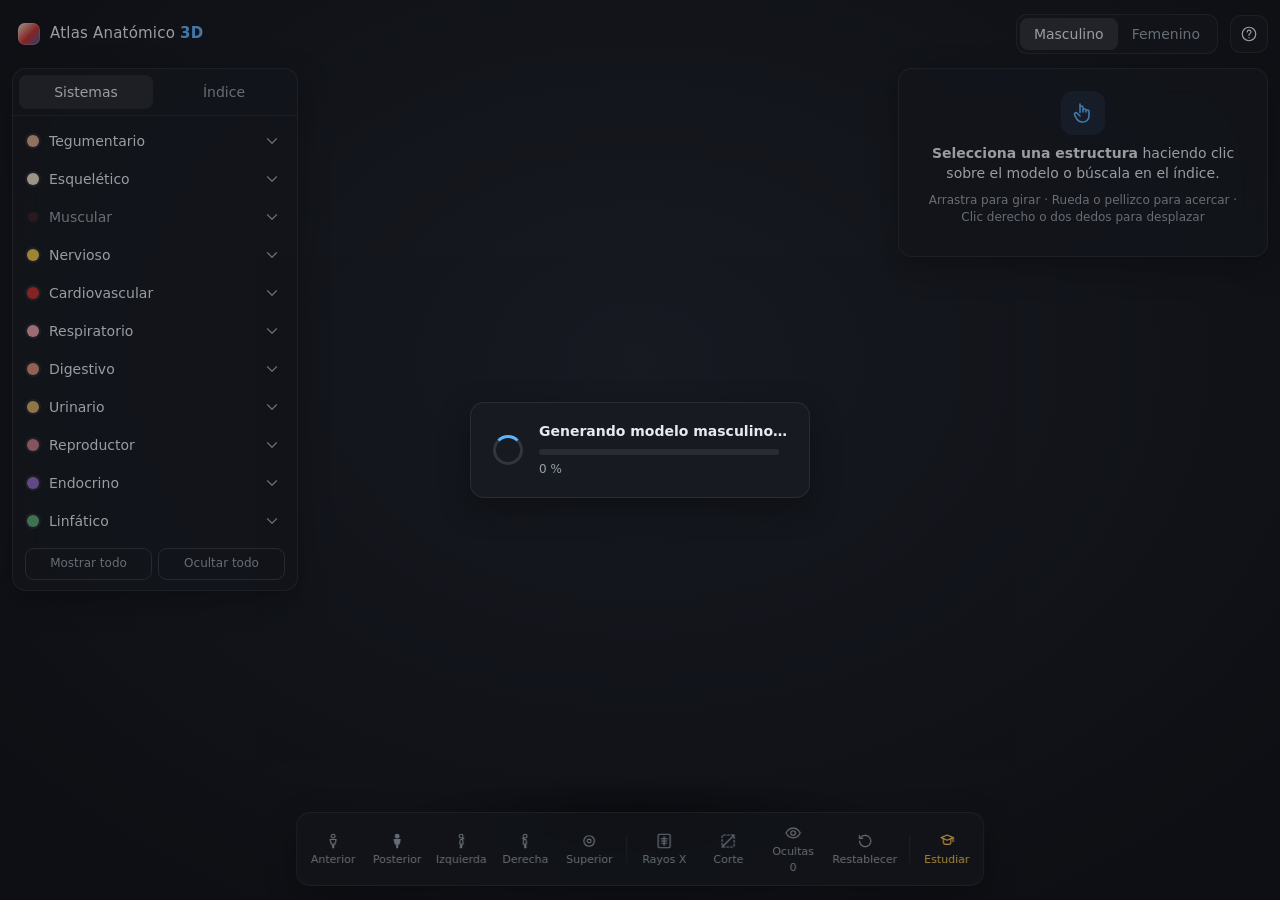
<file: index.html>
<!doctype html>
<html lang="es">
<head>
  <meta charset="utf-8">
  <meta name="viewport" content="width=device-width, initial-scale=1, viewport-fit=cover">
  <title>Atlas Anatómico 3D</title>
  <meta name="description" content="Modelo 3D interactivo de la anatomía humana masculina y femenina para estudiar, con descripciones de cada estructura.">
  <meta name="theme-color" content="#0f1115">
  <link rel="icon" href="data:image/svg+xml,%3Csvg xmlns='http://www.w3.org/2000/svg' viewBox='0 0 64 64'%3E%3Ccircle cx='32' cy='12' r='8' fill='%23e8dfc8'/%3E%3Cpath d='M20 24h24l-4 18h-4l-2 18h-4l-2-18h-4z' fill='%23e8dfc8'/%3E%3C/svg%3E">
  <link rel="stylesheet" href="css/style.css">
  <script type="importmap">
    { "imports": { "three": "./vendor/three/three.module.min.js" } }
  </script>
</head>
<body>
  <canvas id="scene" aria-label="Modelo anatómico 3D interactivo"></canvas>

  <!-- Barra superior -->
  <header class="topbar">
    <button class="icon-btn only-mobile" id="btn-menu" aria-label="Abrir menú" title="Menú">
      <svg viewBox="0 0 24 24"><path d="M4 7h16M4 12h16M4 17h16"/></svg>
    </button>
    <div class="brand">
      <span class="brand-mark" aria-hidden="true"></span>
      <span>Atlas Anatómico <b>3D</b></span>
    </div>
    <div class="segmented" role="radiogroup" aria-label="Sexo del modelo">
      <button role="radio" aria-checked="true" data-sex="M" class="active">Masculino</button>
      <button role="radio" aria-checked="false" data-sex="F">Femenino</button>
    </div>
    <button class="icon-btn" id="btn-help" aria-label="Ayuda" title="Ayuda">
      <svg viewBox="0 0 24 24"><circle cx="12" cy="12" r="9"/><path d="M9.6 9.3a2.5 2.5 0 1 1 3.4 2.3c-.7.3-1 .8-1 1.5v.6M12 16.8v.2"/></svg>
    </button>
  </header>

  <!-- Panel izquierdo: sistemas e índice -->
  <aside class="panel left" id="panel-left" aria-label="Sistemas y estructuras">
    <div class="tabs" role="tablist">
      <button role="tab" aria-selected="true" class="active" data-tab="systems">Sistemas</button>
      <button role="tab" aria-selected="false" data-tab="index">Índice</button>
    </div>
    <div class="tab-body" id="tab-systems">
      <ul class="systems" id="systems-list"></ul>
      <div class="row-actions">
        <button class="chip-btn" id="btn-all-on">Mostrar todo</button>
        <button class="chip-btn" id="btn-all-off">Ocultar todo</button>
      </div>
    </div>
    <div class="tab-body hidden" id="tab-index">
      <label class="search">
        <svg viewBox="0 0 24 24"><circle cx="11" cy="11" r="6.5"/><path d="m16 16 4 4"/></svg>
        <input id="search" type="search" placeholder="Buscar estructura…" autocomplete="off" aria-label="Buscar estructura">
      </label>
      <div class="index-list" id="index-list"></div>
    </div>
  </aside>

  <!-- Panel derecho: información -->
  <aside class="panel right" id="panel-info" aria-live="polite">
    <div class="info-empty" id="info-empty">
      <div class="hint-icon" aria-hidden="true">
        <svg viewBox="0 0 24 24"><path d="M9 3v8.5M9 11.5V6.5a1.5 1.5 0 0 1 3 0V11m0-1.5a1.5 1.5 0 0 1 3 0V11m0-.5a1.5 1.5 0 0 1 3 0V15a6 6 0 0 1-6 6h-1a6 6 0 0 1-5-2.7L3.6 14a1.6 1.6 0 0 1 2.6-1.8L9 15"/></svg>
      </div>
      <p><b>Selecciona una estructura</b> haciendo clic sobre el modelo o búscala en el índice.</p>
      <p class="muted small">Arrastra para girar · Rueda o pellizco para acercar · Clic derecho o dos dedos para desplazar</p>
    </div>
    <div class="info hidden" id="info"></div>
  </aside>

  <!-- Barra inferior -->
  <nav class="toolbar" aria-label="Vistas y herramientas">
    <button class="tool" data-view="front" title="Vista anterior"><svg viewBox="0 0 24 24"><circle cx="12" cy="5.5" r="2.5"/><path d="M8 10h8l-1.5 6h-1.5l-.5 5h-1l-.5-5H9.5z"/></svg><span>Anterior</span></button>
    <button class="tool" data-view="back" title="Vista posterior"><svg viewBox="0 0 24 24"><circle cx="12" cy="5.5" r="2.5" fill="currentColor"/><path d="M8 10h8l-1.5 6h-1.5l-.5 5h-1l-.5-5H9.5z" fill="currentColor"/></svg><span>Posterior</span></button>
    <button class="tool" data-view="left" title="Vista lateral izquierda"><svg viewBox="0 0 24 24"><circle cx="12" cy="5.5" r="2.5"/><path d="M11 10h3l.5 6-1.5.5-.5 4.5h-1.5l.3-5L10 15z"/><path d="M14 8.5h1.6" /></svg><span>Izquierda</span></button>
    <button class="tool" data-view="right" title="Vista lateral derecha"><svg viewBox="0 0 24 24"><circle cx="12" cy="5.5" r="2.5"/><path d="M13 10h-3l-.5 6 1.5.5.5 4.5h1.5l-.3-5L14 15z"/><path d="M10 8.5H8.4"/></svg><span>Derecha</span></button>
    <button class="tool" data-view="top" title="Vista superior"><svg viewBox="0 0 24 24"><circle cx="12" cy="12" r="7"/><circle cx="12" cy="12" r="2.5"/></svg><span>Superior</span></button>
    <span class="sep" aria-hidden="true"></span>
    <button class="tool toggle" id="btn-xray" title="Modo rayos X (X)"><svg viewBox="0 0 24 24"><rect x="4" y="3" width="16" height="18" rx="2"/><path d="M12 6v12M8 9h8M8.5 12h7M9 15h6"/></svg><span>Rayos X</span></button>
    <button class="tool toggle" id="btn-clip" title="Plano de corte"><svg viewBox="0 0 24 24"><path d="M4 20 20 4"/><rect x="4" y="4" width="16" height="16" rx="2" stroke-dasharray="2.5 2.5"/></svg><span>Corte</span></button>
    <button class="tool" id="btn-show-hidden" title="Mostrar estructuras ocultas"><svg viewBox="0 0 24 24"><path d="M2.5 12S6 5.5 12 5.5 21.5 12 21.5 12 18 18.5 12 18.5 2.5 12 2.5 12z"/><circle cx="12" cy="12" r="3"/></svg><span>Ocultas <em id="hidden-count">0</em></span></button>
    <button class="tool" id="btn-reset" title="Restablecer vista"><svg viewBox="0 0 24 24"><path d="M4.5 12a7.5 7.5 0 1 0 2.2-5.3M4.5 4.5v4h4"/></svg><span>Restablecer</span></button>
    <span class="sep" aria-hidden="true"></span>
    <button class="tool accent" id="btn-quiz" title="Modo estudio: autoevaluación"><svg viewBox="0 0 24 24"><path d="M4 7.5 12 4l8 3.5-8 3.5z"/><path d="M7 9.2v4.3c0 1.5 2.2 3 5 3s5-1.5 5-3V9.2M20 7.5v5"/></svg><span>Estudiar</span></button>
  </nav>

  <div class="clip-panel hidden" id="clip-panel" role="group" aria-label="Plano de corte">
    <div class="segmented small-seg">
      <button data-axis="x" class="active">Sagital</button>
      <button data-axis="z">Coronal</button>
      <button data-axis="y">Transversal</button>
    </div>
    <input type="range" id="clip-range" min="0" max="1" step="0.005" value="0.5" aria-label="Posición del corte">
    <button class="icon-btn" id="clip-flip" title="Invertir lado del corte" aria-label="Invertir lado del corte"><svg viewBox="0 0 24 24"><path d="M7 7h11l-3-3M17 17H6l3 3"/></svg></button>
  </div>

  <div class="tooltip hidden" id="tooltip" role="tooltip"></div>

  <div class="loading" id="loading">
    <div class="loading-card">
      <div class="spinner" aria-hidden="true"></div>
      <div>
        <div class="loading-title" id="loading-title">Generando modelo anatómico…</div>
        <div class="bar"><span id="loading-bar"></span></div>
        <div class="muted small" id="loading-detail">Preparando</div>
      </div>
    </div>
  </div>

  <dialog id="help" class="dialog">
    <form method="dialog">
      <h2>Cómo usar el atlas</h2>
      <ul class="help-list">
        <li><b>Girar:</b> arrastra con el ratón o un dedo. <b>Acercar:</b> rueda o pellizco. <b>Desplazar:</b> clic derecho o dos dedos.</li>
        <li><b>Seleccionar:</b> haz clic en cualquier estructura para ver su descripción. Doble clic para centrarla.</li>
        <li><b>Sistemas:</b> muestra u oculta cada sistema y ajusta su opacidad. La piel empieza semitransparente para ver el interior.</li>
        <li><b>Índice:</b> busca cualquier estructura por su nombre.</li>
        <li><b>Rayos X:</b> vuelve todo translúcido salvo la estructura seleccionada.</li>
        <li><b>Corte:</b> secciona el modelo con un plano sagital, coronal o transversal y desplázalo con el control deslizante.</li>
        <li><b>Lados:</b> «izquierdo» y «derecho» se refieren siempre al lado del propio cuerpo (en la vista anterior, su izquierda aparece a tu derecha).</li>
        <li><b>Estudiar:</b> autoevaluación; se resalta una estructura y debes identificarla.</li>
        <li><b>Atajos:</b> <kbd>Esc</kbd> deseleccionar · <kbd>F</kbd> centrar · <kbd>I</kbd> aislar · <kbd>H</kbd> ocultar · <kbd>X</kbd> rayos X · <kbd>1</kbd>–<kbd>5</kbd> vistas</li>
      </ul>
      <p class="muted small">El modelo es una representación esquemática generada por ordenador con proporciones de un adulto medio; las descripciones siguen la Terminologia Anatomica. Es un recurso de estudio y no sustituye a los textos de referencia ni al consejo médico.</p>
      <div class="dialog-actions"><button class="btn-primary" value="ok">Entendido</button></div>
    </form>
  </dialog>

  <script type="module" src="js/app.js"></script>
</body>
</html>
</file>
<file: css/style.css>
:root {
  --bg: #0f1115;
  --bg-2: #181c22;
  --panel: rgba(22, 25, 31, 0.86);
  --panel-solid: #171a20;
  --line: rgba(255, 255, 255, 0.08);
  --line-2: rgba(255, 255, 255, 0.14);
  --text: #e7e9ec;
  --muted: #98a1ab;
  --accent: #5ab4ff;
  --accent-2: #ffc94d;
  --good: #59c48a;
  --bad: #ef6b63;
  --radius: 14px;
  --shadow: 0 10px 30px rgba(0, 0, 0, 0.35);
  --font: system-ui, -apple-system, "Segoe UI", Roboto, "Helvetica Neue", Arial, sans-serif;
  color-scheme: dark;
}

* { box-sizing: border-box; }
html, body { margin: 0; height: 100%; }
body {
  background: radial-gradient(1200px 900px at 50% 40%, #1d222a 0%, var(--bg) 70%);
  color: var(--text);
  font: 14px/1.45 var(--font);
  overflow: hidden;
  -webkit-font-smoothing: antialiased;
}
#scene { position: fixed; inset: 0; width: 100%; height: 100%; display: block; touch-action: none; outline: none; }
.hidden { display: none !important; }
.muted { color: var(--muted); }
.small { font-size: 12px; }
button { font: inherit; color: inherit; }
svg { width: 18px; height: 18px; fill: none; stroke: currentColor; stroke-width: 1.6; stroke-linecap: round; stroke-linejoin: round; flex: none; }

/* ---------- Barra superior ---------- */
.topbar {
  position: fixed; top: 12px; left: 12px; right: 12px; height: 44px;
  display: flex; align-items: center; gap: 12px; pointer-events: none; z-index: 5;
}
.topbar > * { pointer-events: auto; }
.brand { display: flex; align-items: center; gap: 10px; font-size: 15px; letter-spacing: 0.2px; padding: 0 6px; white-space: nowrap; }
.brand b { color: var(--accent); font-weight: 650; }
.brand-mark { width: 22px; height: 22px; border-radius: 7px; background: linear-gradient(135deg, #e8dfc8, #c4302b 55%, #3c5aa8); box-shadow: 0 0 0 1px var(--line-2) inset; }
.segmented {
  margin-left: auto; display: flex; padding: 3px; border-radius: 11px; background: var(--panel);
  border: 1px solid var(--line); backdrop-filter: blur(12px); -webkit-backdrop-filter: blur(12px);
}
.segmented button { border: 0; background: none; padding: 6px 14px; border-radius: 8px; cursor: pointer; color: var(--muted); }
.segmented button.active { background: rgba(255, 255, 255, 0.1); color: var(--text); }
.segmented button:focus-visible, .icon-btn:focus-visible, .tool:focus-visible, .chip-btn:focus-visible { outline: 2px solid var(--accent); outline-offset: 2px; }
.icon-btn {
  width: 38px; height: 38px; display: grid; place-items: center; border-radius: 11px; cursor: pointer;
  background: var(--panel); border: 1px solid var(--line); backdrop-filter: blur(12px); -webkit-backdrop-filter: blur(12px);
}
.icon-btn:hover { border-color: var(--line-2); }
.only-mobile { display: none; }

/* ---------- Paneles ---------- */
.panel {
  position: fixed; z-index: 4; background: var(--panel); border: 1px solid var(--line); border-radius: var(--radius);
  box-shadow: var(--shadow); backdrop-filter: blur(14px); -webkit-backdrop-filter: blur(14px);
  display: flex; flex-direction: column; overflow: hidden;
}
.panel.left { top: 68px; left: 12px; width: 286px; max-height: calc(100% - 150px); }
.panel.right { top: 68px; right: 12px; width: 370px; max-height: calc(100% - 150px); }

.tabs { display: flex; gap: 4px; padding: 6px; border-bottom: 1px solid var(--line); }
.tabs button { flex: 1; border: 0; background: none; padding: 7px 0; border-radius: 8px; cursor: pointer; color: var(--muted); }
.tabs button.active { background: rgba(255, 255, 255, 0.08); color: var(--text); }
.tab-body { overflow-y: auto; padding: 6px; scrollbar-width: thin; }

.systems { list-style: none; margin: 0; padding: 0; }
.sys { border-radius: 10px; padding: 6px 8px; }
.sys:hover { background: rgba(255, 255, 255, 0.04); }
.sys-row { display: flex; align-items: center; gap: 10px; }
.sys-toggle {
  display: flex; align-items: center; gap: 10px; flex: 1; min-width: 0; border: 0; background: none; padding: 2px 0; cursor: pointer; text-align: left;
}
.sys-dot { width: 12px; height: 12px; border-radius: 50%; flex: none; box-shadow: 0 0 0 2px rgba(255, 255, 255, 0.08); transition: opacity .15s, transform .15s; }
.sys.off .sys-dot { opacity: 0.25; transform: scale(0.8); }
.sys.off .sys-name { color: var(--muted); }
.sys-name { flex: 1; white-space: nowrap; overflow: hidden; text-overflow: ellipsis; }
.sys-count { color: var(--muted); font-size: 11px; font-variant-numeric: tabular-nums; }
.sys-more { border: 0; background: none; color: var(--muted); width: 26px; height: 26px; border-radius: 7px; cursor: pointer; display: grid; place-items: center; }
.sys-more:hover { color: var(--text); background: rgba(255, 255, 255, 0.06); }
.sys-extra { display: none; align-items: center; gap: 8px; padding: 6px 0 2px 22px; }
.sys.open .sys-extra { display: flex; }
.sys-extra input[type=range] { flex: 1; accent-color: var(--accent); }
.sys-extra .solo { border: 1px solid var(--line-2); background: none; border-radius: 7px; padding: 2px 8px; font-size: 12px; cursor: pointer; color: var(--muted); }
.sys-extra .solo:hover { color: var(--text); }
.sys-desc { display: none; font-size: 12px; color: var(--muted); padding: 4px 0 2px 22px; }
.sys.open .sys-desc { display: block; }

.row-actions { display: flex; gap: 6px; padding: 8px 6px 4px; }
.chip-btn { flex: 1; border: 1px solid var(--line-2); background: none; border-radius: 9px; padding: 6px 8px; cursor: pointer; color: var(--muted); font-size: 12px; }
.chip-btn:hover { color: var(--text); }

.search { display: flex; align-items: center; gap: 8px; padding: 0 10px; margin: 2px 2px 8px; border-radius: 10px; background: rgba(255, 255, 255, 0.05); border: 1px solid var(--line); }
.search input { flex: 1; border: 0; background: none; color: var(--text); padding: 9px 0; outline: none; font: inherit; }
.search:focus-within { border-color: var(--accent); }
.index-group h4 { margin: 10px 6px 4px; font-size: 11px; text-transform: uppercase; letter-spacing: 0.8px; color: var(--muted); display: flex; align-items: center; gap: 6px; }
.index-group h4 i { width: 8px; height: 8px; border-radius: 50%; display: inline-block; }
.index-item { display: block; width: 100%; text-align: left; border: 0; background: none; padding: 5px 8px 5px 20px; border-radius: 8px; cursor: pointer; color: var(--text); }
.index-item:hover, .index-item.active { background: rgba(90, 180, 255, 0.12); }
.index-item small { color: var(--muted); margin-left: 6px; }
.index-empty { padding: 16px; color: var(--muted); text-align: center; }

/* ---------- Información ---------- */
.info-empty { padding: 22px 20px; text-align: center; }
.info-empty p { margin: 8px 0; }
.hint-icon { width: 44px; height: 44px; margin: 0 auto 6px; border-radius: 12px; display: grid; place-items: center; background: rgba(90, 180, 255, 0.1); color: var(--accent); }
.hint-icon svg { width: 24px; height: 24px; }
.info { overflow-y: auto; padding: 16px 18px 18px; scrollbar-width: thin; }
.info-head { display: flex; align-items: flex-start; gap: 10px; }
.info-head h2 { margin: 0; font-size: 19px; line-height: 1.25; font-weight: 650; flex: 1; }
.info .latin { color: var(--muted); font-style: italic; margin: 3px 0 10px; }
.chips { display: flex; flex-wrap: wrap; gap: 6px; margin-bottom: 12px; }
.chip { display: inline-flex; align-items: center; gap: 6px; font-size: 12px; padding: 3px 9px; border-radius: 999px; background: rgba(255, 255, 255, 0.06); border: 1px solid var(--line); }
.chip i { width: 8px; height: 8px; border-radius: 50%; }
.info p.desc { margin: 0 0 12px; }
.info .sx { margin: -4px 0 12px; padding: 8px 10px; border-radius: 10px; background: rgba(201, 123, 134, 0.12); border: 1px solid rgba(201, 123, 134, 0.25); font-size: 13px; }
.info h3 { font-size: 11px; text-transform: uppercase; letter-spacing: 0.9px; color: var(--muted); margin: 14px 0 6px; font-weight: 600; }
.info ul { margin: 0; padding-left: 18px; }
.info li { margin: 3px 0; }
.info table { width: 100%; border-collapse: collapse; font-size: 13px; }
.info td { vertical-align: top; padding: 6px 0; border-top: 1px solid var(--line); }
.info td:first-child { color: var(--muted); width: 34%; padding-right: 10px; }
.clinic { margin-top: 14px; padding: 10px 12px; border-radius: 10px; background: rgba(255, 201, 77, 0.08); border: 1px solid rgba(255, 201, 77, 0.22); font-size: 13px; }
.clinic b { color: var(--accent-2); }
.info-actions { display: flex; flex-wrap: wrap; gap: 6px; margin: 2px 0 14px; }
.act { display: inline-flex; align-items: center; gap: 6px; border: 1px solid var(--line-2); background: rgba(255, 255, 255, 0.03); border-radius: 9px; padding: 5px 10px; cursor: pointer; font-size: 12.5px; }
.act:hover { border-color: var(--accent); }
.act.on { background: rgba(90, 180, 255, 0.16); border-color: var(--accent); }
.act svg { width: 15px; height: 15px; }
.close-x { border: 0; background: none; width: 30px; height: 30px; border-radius: 8px; cursor: pointer; color: var(--muted); display: grid; place-items: center; flex: none; }
.close-x:hover { background: rgba(255, 255, 255, 0.07); color: var(--text); }

/* ---------- Modo estudio ---------- */
.quiz-q { font-size: 16px; margin: 4px 0 12px; }
.quiz-score { display: flex; gap: 12px; color: var(--muted); font-size: 12px; margin-bottom: 10px; font-variant-numeric: tabular-nums; }
.quiz-score b { color: var(--text); }
.quiz-opts { display: grid; gap: 8px; }
.quiz-opt { text-align: left; border: 1px solid var(--line-2); background: rgba(255, 255, 255, 0.03); border-radius: 10px; padding: 10px 12px; cursor: pointer; }
.quiz-opt:hover:not(:disabled) { border-color: var(--accent); }
.quiz-opt.right { border-color: var(--good); background: rgba(89, 196, 138, 0.14); }
.quiz-opt.wrong { border-color: var(--bad); background: rgba(239, 107, 99, 0.14); }
.quiz-opt:disabled { cursor: default; }
.quiz-foot { display: flex; gap: 8px; margin-top: 12px; }
.btn-primary { border: 0; background: var(--accent); color: #06121e; font-weight: 600; border-radius: 10px; padding: 8px 14px; cursor: pointer; }
.btn-ghost { border: 1px solid var(--line-2); background: none; border-radius: 10px; padding: 8px 14px; cursor: pointer; }

/* ---------- Barra de herramientas ---------- */
.toolbar {
  position: fixed; bottom: 14px; left: 50%; transform: translateX(-50%); z-index: 5;
  display: flex; align-items: center; gap: 2px; padding: 5px; border-radius: 14px;
  background: var(--panel); border: 1px solid var(--line); box-shadow: var(--shadow);
  backdrop-filter: blur(14px); -webkit-backdrop-filter: blur(14px); max-width: calc(100% - 24px); overflow-x: auto; scrollbar-width: none;
}
.tool { display: flex; flex-direction: column; align-items: center; gap: 2px; min-width: 62px; padding: 6px 6px 4px; border: 0; background: none; border-radius: 10px; cursor: pointer; color: var(--muted); font-size: 11px; }
.tool:hover { color: var(--text); background: rgba(255, 255, 255, 0.05); }
.tool.on { color: var(--accent); background: rgba(90, 180, 255, 0.12); }
.tool.accent { color: var(--accent-2); }
.tool em { font-style: normal; font-variant-numeric: tabular-nums; }
.sep { width: 1px; height: 28px; background: var(--line); margin: 0 4px; flex: none; }

/* ---------- Plano de corte ---------- */
.clip-panel {
  position: fixed; bottom: 84px; left: 50%; transform: translateX(-50%); z-index: 5;
  display: flex; align-items: center; gap: 10px; padding: 6px 8px; border-radius: 14px;
  background: var(--panel); border: 1px solid var(--line); box-shadow: var(--shadow);
  backdrop-filter: blur(14px); -webkit-backdrop-filter: blur(14px);
}
.clip-panel .segmented { margin: 0; }
.small-seg button { padding: 5px 10px; font-size: 12.5px; }
.clip-panel input[type=range] { width: 200px; accent-color: var(--accent); }
.clip-panel .icon-btn { width: 32px; height: 32px; }

/* ---------- Tooltip y carga ---------- */
.tooltip { position: fixed; z-index: 6; pointer-events: none; padding: 4px 9px; border-radius: 8px; background: rgba(10, 12, 15, 0.9); border: 1px solid var(--line-2); font-size: 12.5px; white-space: nowrap; transform: translate(12px, 12px); }
.loading { position: fixed; inset: 0; z-index: 10; display: grid; place-items: center; background: rgba(12, 14, 18, 0.35); transition: opacity .3s; }
.loading.fade { opacity: 0; pointer-events: none; }
.loading-card { display: flex; gap: 16px; align-items: center; padding: 18px 22px; border-radius: var(--radius); background: var(--panel-solid); border: 1px solid var(--line); box-shadow: var(--shadow); min-width: 320px; }
.loading-title { font-weight: 600; margin-bottom: 8px; }
.bar { height: 6px; border-radius: 6px; background: rgba(255, 255, 255, 0.08); overflow: hidden; width: 240px; margin-bottom: 6px; }
.bar span { display: block; height: 100%; width: 0; background: linear-gradient(90deg, var(--accent), #8fd0ff); transition: width .2s; }
.spinner { width: 30px; height: 30px; border-radius: 50%; border: 3px solid rgba(255, 255, 255, 0.12); border-top-color: var(--accent); animation: spin 0.9s linear infinite; flex: none; }
@keyframes spin { to { transform: rotate(360deg); } }

.dialog { max-width: 520px; width: calc(100% - 32px); border: 1px solid var(--line-2); border-radius: var(--radius); background: var(--panel-solid); color: var(--text); padding: 20px 22px; box-shadow: var(--shadow); }
.dialog::backdrop { background: rgba(0, 0, 0, 0.5); }
.dialog h2 { margin: 0 0 10px; font-size: 18px; }
.help-list { padding-left: 18px; margin: 0 0 12px; }
.help-list li { margin: 6px 0; }
kbd { font: 12px var(--font); border: 1px solid var(--line-2); border-bottom-width: 2px; border-radius: 5px; padding: 0 5px; background: rgba(255, 255, 255, 0.05); }
.dialog-actions { display: flex; justify-content: flex-end; }

/* ---------- Responsive ---------- */
@media (max-width: 1100px) {
  .panel.right { width: 330px; }
  .panel.left { width: 256px; }
}
@media (max-width: 760px) {
  .only-mobile { display: grid; }
  .brand span:not(.brand-mark) { display: none; }
  .topbar { top: 8px; left: 8px; right: 8px; gap: 8px; }
  .panel.left { top: 60px; left: 8px; right: 8px; width: auto; max-height: 60%; transform: translateY(-8px); opacity: 0; pointer-events: none; transition: .2s; }
  .panel.left.open { transform: none; opacity: 1; pointer-events: auto; }
  .panel.right { top: auto; bottom: 78px; left: 8px; right: 8px; width: auto; max-height: 44%; }
  .panel.right.empty { display: none; }
  .toolbar { bottom: 8px; gap: 0; padding: 4px; }
  .tool { min-width: 36px; padding: 8px 4px; }
  .tool span { display: none; }
  .tool #hidden-count { display: none; }
  .sep { margin: 0 2px; height: 22px; }
  body.menu-open .panel.right { display: none; }
  .clip-panel { bottom: 62px; width: calc(100% - 16px); }
  .clip-panel input[type=range] { flex: 1; width: auto; min-width: 60px; }
  .panel.left.open { z-index: 7; }
  .loading-card { min-width: 0; width: calc(100% - 32px); }
  .bar { width: 100%; }
}
@media (prefers-reduced-motion: reduce) {
  * { transition: none !important; animation-duration: 0.01ms !important; }
}
</file>
